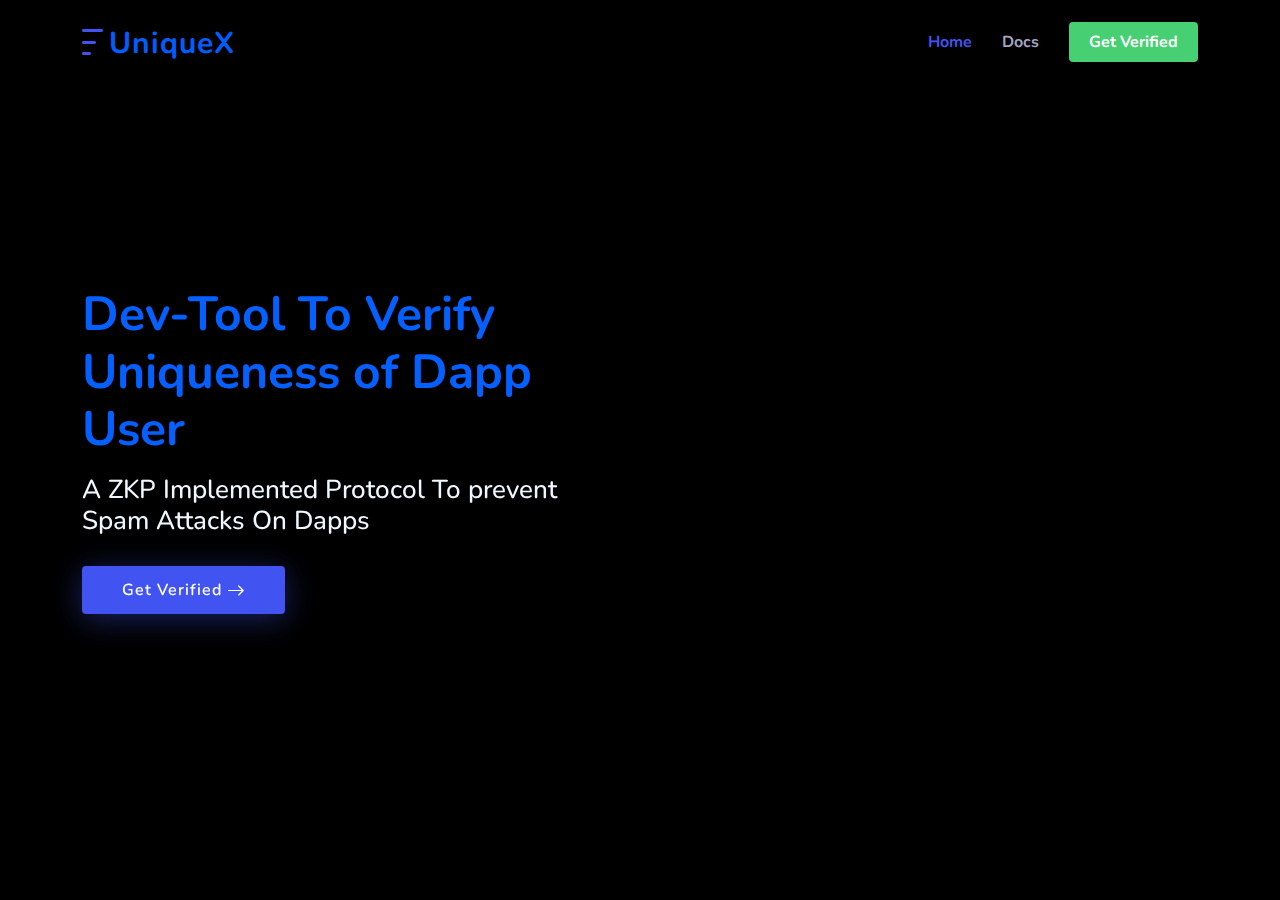
<file: index.html>
<!DOCTYPE html>
<html lang="en">

<head>
  <meta charset="utf-8">
  <meta content="width=device-width, initial-scale=1.0" name="viewport">

  <title>UniqueX</title>
  <meta content="" name="description">

  <meta content="" name="keywords">
  <!-- Google Fonts -->
  <link
    href="https://fonts.googleapis.com/css?family=Open+Sans:300,300i,400,400i,600,600i,700,700i|Nunito:300,300i,400,400i,600,600i,700,700i|Poppins:300,300i,400,400i,500,500i,600,600i,700,700i"
    rel="stylesheet">

  <!-- Vendor CSS Files -->
  <link href="assets/vendor/aos/aos.css" rel="stylesheet">
  <link href="assets/vendor/bootstrap/css/bootstrap.min.css" rel="stylesheet">
  <link href="assets/vendor/bootstrap-icons/bootstrap-icons.css" rel="stylesheet">
  <link href="assets/vendor/glightbox/css/glightbox.min.css" rel="stylesheet">
  <link href="assets/vendor/remixicon/remixicon.css" rel="stylesheet">
  <link href="assets/vendor/swiper/swiper-bundle.min.css" rel="stylesheet">

  <!-- Template Main CSS File -->
  <link href="assets/css/style.css" rel="stylesheet">
</head>


  <!-- ======= Header ======= -->
  <header id="header" class="header fixed-top">
    <div class="container-fluid container-xl d-flex align-items-center justify-content-between">

      <a href="index.html" class="logo d-flex align-items-center">
        <img src="assets/img/logo.png" alt="">
        <span>UniqueX</span>
      </a>

      <nav id="navbar" class="navbar">
          <ul>
            <li><a class="nav-link scrollto active" href="index.html">Home</a></li>
            <li><a class="nav-link scrollto" style="color: rgb(165, 165, 194);" href="docs.html">Docs</a></li>
            <li><a class="getstarted scrollto" href="verification.html">Get Verified</a></li>
        </ul>
        <i class="bi bi-list mobile-nav-toggle"></i>
      </nav><!-- .navbar -->

    </div>
  </header><!-- End Header -->

  <!-- ======= Hero Section ======= -->
  <section id="hero" class="hero d-flex align-items-center">

    <div class="container">
      <div class="row">
        <div class="col-lg-6 d-flex flex-column justify-content-center">
          <h1 data-aos="fade-up">Dev-Tool To Verify Uniqueness of Dapp User</h1>
          <h2 data-aos="fade-up" data-aos-delay="400" style="color: aliceblue;">A ZKP Implemented Protocol To prevent Spam Attacks On Dapps
          </h2>
          <div data-aos="fade-up" data-aos-delay="600">
            <div class="text-center text-lg-start">
              <a href="verification.html"
                class="btn-get-started scrollto d-inline-flex align-items-center justify-content-center align-self-center">
                <span>Get Verified</span>
                <i class="bi bi-arrow-right"></i>
              </a>
            </div>
          </div>
        </div>
      </div>
    </div>

  </section>

  <!-- Vendor JS Files -->
  <script src="assets/vendor/purecounter/purecounter_vanilla.js"></script>
  <script src="assets/vendor/aos/aos.js"></script>
  <script src="assets/vendor/bootstrap/js/bootstrap.bundle.min.js"></script>
  <script src="assets/vendor/glightbox/js/glightbox.min.js"></script>
  <script src="assets/vendor/isotope-layout/isotope.pkgd.min.js"></script>
  <script src="assets/vendor/swiper/swiper-bundle.min.js"></script>
  <script src="assets/vendor/php-email-form/validate.js"></script>

  <!-- Template Main JS File -->
  <script src="assets/js/main.js"></script>

</body>

</html>
</file>
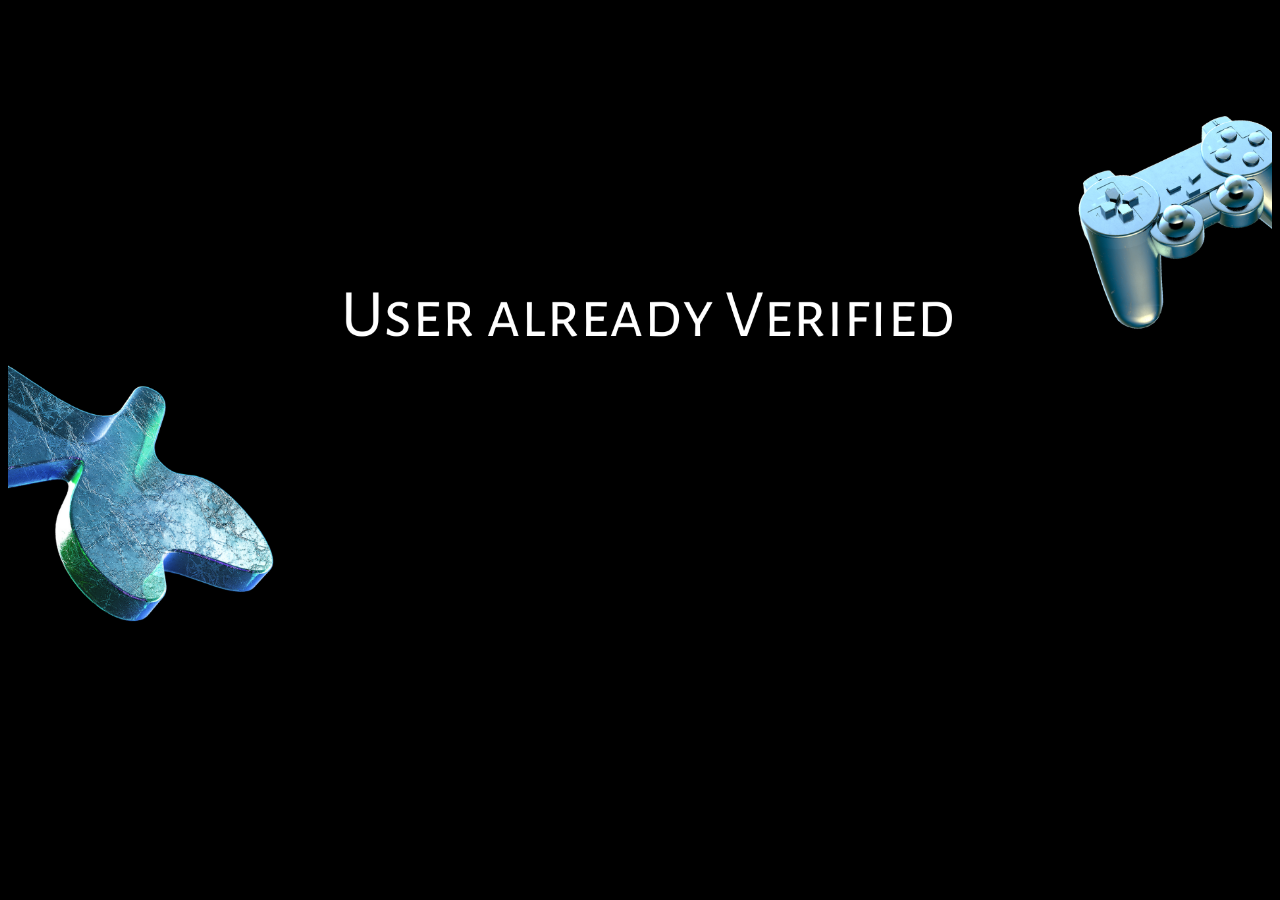
<file: exists.html>
<!DOCTYPE html>
<html lang="en">
<head>
    <meta charset="UTF-8">
    <meta http-equiv="X-UA-Compatible" content="IE=edge">
    <meta name="viewport" content="width=device-width, initial-scale=1.0">
    <title>Already Exists</title>
</head>
<body style="background: black;">
    <img src="Yo_1.png" style="max-width:100% ;">
</body>
</html>
</file>
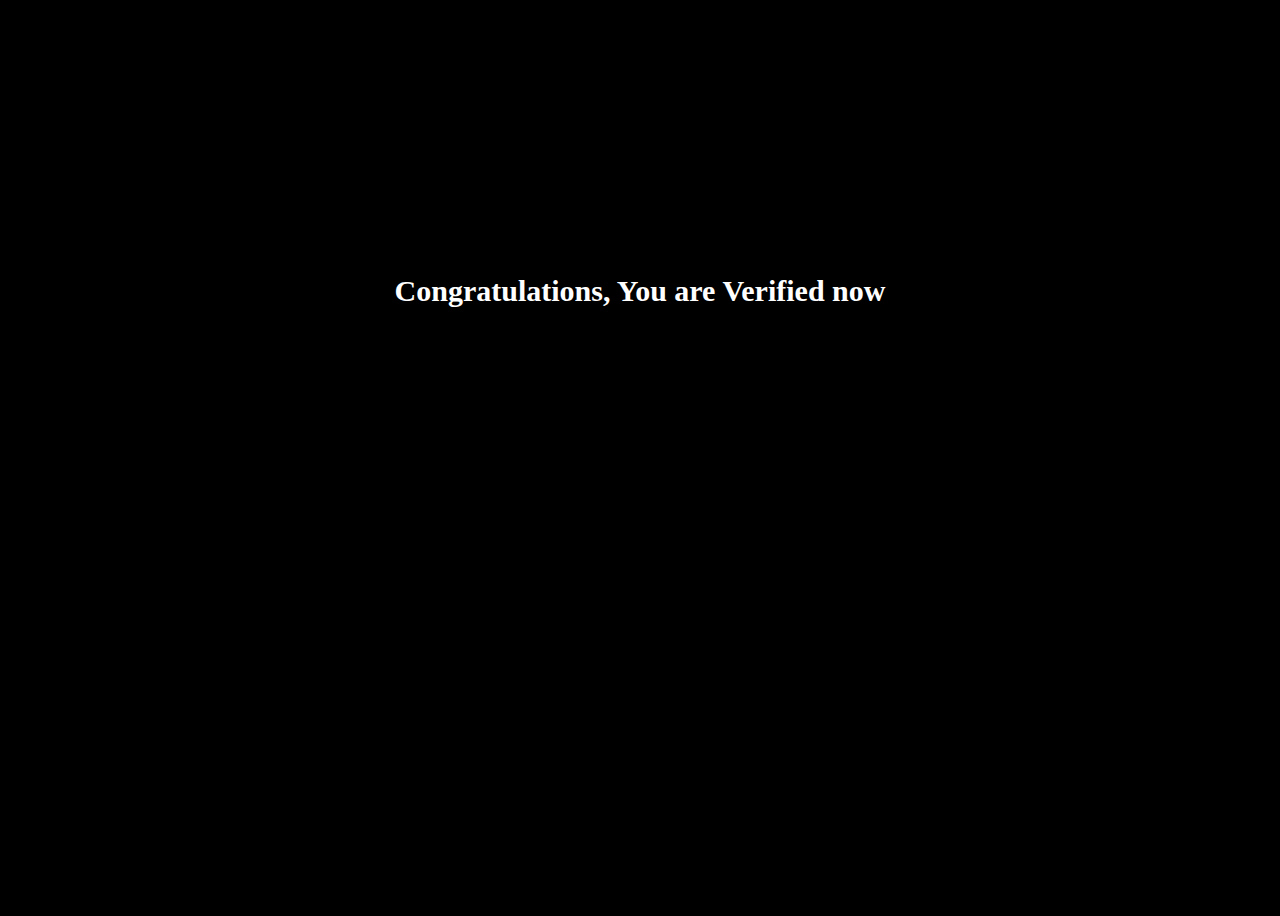
<file: verified.html>
<!DOCTYPE html>
<html>
  <head>
    <title>Verified</title>
    <style>
         body {
        background-color: black;
        display: flex;
        justify-content: center;
        align-items: center;
        height: 100vh;
      }

      .circle {
        width: 200px;
        height: 200px;
        background-image: url("https://gateway.lighthouse.storage/ipfs/QmahwnRBsBShQhQFa8bgJ8hhL6PFRzAtnGVhLc9tQ1KMGb");
        background-size: cover;
        background-position: center;
        border-radius: 50%;
        display: flex;
        justify-content: center;
        align-items: flex-end;
        margin-bottom: 20px;
      }

      .verified {
        color: white;
        font-size: 30px;
        font-weight: bold;
        margin-bottom: 240px;
        white-space: nowrap;
      }
    </style>
  </head>

  <body>
    <div class="circle">
      <div class="verified">Congratulations, You are Verified now</div>
    </div>
  </body>
</html>
</file>
<file: assets/css/style.css>
/**
* Template Name: FlexStart - v1.12.0
* Template URL: https://bootstrapmade.com/flexstart-bootstrap-startup-template/
* Author: BootstrapMade.com
* License: https://bootstrapmade.com/license/
*/

/*--------------------------------------------------------------
# General
--------------------------------------------------------------*/
:root {
  scroll-behavior: smooth;
}

body {
  font-family: "Open Sans", sans-serif;
  color: #141111;
}

a {
  color: #47CF73;
  text-decoration: none;
}

a:hover {
  color: #717ff5;
  text-decoration: none;
}

h1,
h2,
h3,
h4,
h5,
h6 {
  font-family: "Nunito", sans-serif;
}

/*--------------------------------------------------------------
# Sections
--------------------------------------------------------------*/
section {
  padding: 60px 0;
  overflow: hidden;
}

.section-header {
  text-align: center;
  padding-bottom: 40px;
}

.section-header h2 {
  font-size: 13px;
  letter-spacing: 1px;
  font-weight: 700;
  margin: 0;
  color: #4154f1;
  text-transform: uppercase;
}

.section-header p {
  margin: 10px 0 0 0;
  padding: 0;
  font-size: 38px;
  line-height: 42px;
  font-weight: 700;
  color: #012970;
}

@media (max-width: 768px) {
  .section-header p {
    font-size: 28px;
    line-height: 32px;
  }
}

/*--------------------------------------------------------------
# Breadcrumbs
--------------------------------------------------------------*/
.breadcrumbs {
  padding: 15px 0;
  background: #012970;
  min-height: 40px;
  margin-top: 82px;
  color: #fff;
}

@media (max-width: 992px) {
  .breadcrumbs {
    margin-top: 57px;
  }
}

.breadcrumbs h2 {
  font-size: 28px;
  font-weight: 500;
}

.breadcrumbs ol {
  display: flex;
  flex-wrap: wrap;
  list-style: none;
  padding: 0 0 10px 0;
  margin: 0;
  font-size: 14px;
}

.breadcrumbs ol a {
  color: #fff;
  transition: 0.3s;
}

.breadcrumbs ol a:hover {
  text-decoration: underline;
}

.breadcrumbs ol li+li {
  padding-left: 10px;
}

.breadcrumbs ol li+li::before {
  display: inline-block;
  padding-right: 10px;
  color: #8894f6;
  content: "/";
}

/*--------------------------------------------------------------
# Back to top button
--------------------------------------------------------------*/
.back-to-top {
  position: fixed;
  visibility: hidden;
  opacity: 0;
  right: 15px;
  bottom: 15px;
  z-index: 99999;
  background: #4154f1;
  width: 40px;
  height: 40px;
  border-radius: 4px;
  transition: all 0.4s;
}

.back-to-top i {
  font-size: 24px;
  color: #fff;
  line-height: 0;
}

.back-to-top:hover {
  background: #6776f4;
  color: #be4f4f;
}

.back-to-top.active {
  visibility: visible;
  opacity: 1;
}

/*--------------------------------------------------------------
# Disable aos animation delay on mobile devices
--------------------------------------------------------------*/
@media screen and (max-width: 768px) {
  [data-aos-delay] {
    transition-delay: 0 !important;
  }
}

/*--------------------------------------------------------------
# Header
--------------------------------------------------------------*/
.header {
  background: #000000;
  transition: all 0.5s;
  z-index: 997;
  padding: 20px 0;
}

.header.header-scrolled {
  background: #000000;
  padding: 15px 0;
  box-shadow: 0px 2px 20px rgba(1, 41, 112, 0.1);
}

.header .logo {
  line-height: 0;
}

.header .logo img {
  max-height: 40px;
  margin-right: 6px;
}

.header .logo span {
  font-size: 30px;
  font-weight: 700;
  letter-spacing: 1px;
  color: #005eff;
  font-family: "Nunito", sans-serif;
  margin-top: 3px;
}

/*--------------------------------------------------------------
# Navigation Menu
--------------------------------------------------------------*/
/**
* Desktop Navigation 
*/
.navbar {
  padding: 0;
}

.navbar ul {
  margin: 0;
  padding: 0;
  display: flex;
  list-style: none;
  align-items: center;
}

.navbar li {
  position: relative;
}

.navbar a,
.navbar a:focus {
  display: flex;
  align-items: center;
  justify-content: space-between;
  padding: 10px 0 10px 30px;
  font-family: "Nunito", sans-serif;
  font-size: 16px;
  font-weight: 700;
  color: #013289;
  white-space: nowrap;
  transition: 0.3s;
}

.navbar a i,
.navbar a:focus i {
  font-size: 12px;
  line-height: 0;
  margin-left: 5px;
}

.navbar a:hover,
.navbar .active,
.navbar .active:focus,
.navbar li:hover>a {
  color: #4154f1;
}

.navbar .getstarted,
.navbar .getstarted:focus {
  background: #47CF73;
  padding: 8px 20px;
  margin-left: 30px;
  border-radius: 4px;
  color: #fff;
}

.navbar .getstarted:hover,
.navbar .getstarted:focus:hover {
  color: #fff;
  background: #5969f3;
}

.navbar .dropdown ul {
  display: block;
  position: absolute;
  left: 14px;
  top: calc(100% + 30px);
  margin: 0;
  padding: 10px 0;
  z-index: 99;
  opacity: 0;
  visibility: hidden;
  background: #010000;
  box-shadow: 0px 0px 30px rgba(127, 137, 161, 0.25);
  transition: 0.3s;
  border-radius: 4px;
}

.navbar .dropdown ul li {
  min-width: 200px;
}

.navbar .dropdown ul a {
  padding: 10px 20px;
  font-size: 15px;
  text-transform: none;
  font-weight: 600;
}

.navbar .dropdown ul a i {
  font-size: 12px;
}

.navbar .dropdown ul a:hover,
.navbar .dropdown ul .active:hover,
.navbar .dropdown ul li:hover>a {
  color: #4154f1;
}

.navbar .dropdown:hover>ul {
  opacity: 1;
  top: 100%;
  visibility: visible;
}

.navbar .dropdown .dropdown ul {
  top: 0;
  left: calc(100% - 30px);
  visibility: hidden;
}

.navbar .dropdown .dropdown:hover>ul {
  opacity: 1;
  top: 0;
  left: 100%;
  visibility: visible;
}

@media (max-width: 1366px) {
  .navbar .dropdown .dropdown ul {
    left: -90%;
  }

  .navbar .dropdown .dropdown:hover>ul {
    left: -100%;
  }
}

/**
* Mobile Navigation 
*/
.mobile-nav-toggle {
  color: #012970;
  font-size: 28px;
  cursor: pointer;
  display: none;
  line-height: 0;
  transition: 0.5s;
}

.mobile-nav-toggle.bi-x {
  color: #fff;
}

@media (max-width: 991px) {
  .mobile-nav-toggle {
    display: block;
  }

  .navbar ul {
    display: none;
  }
}

.navbar-mobile {
  position: fixed;
  overflow: hidden;
  top: 0;
  right: 0;
  left: 0;
  bottom: 0;
  background: rgba(1, 22, 61, 0.9);
  transition: 0.3s;
}

.navbar-mobile .mobile-nav-toggle {
  position: absolute;
  top: 15px;
  right: 15px;
}

.navbar-mobile ul {
  display: block;
  position: absolute;
  top: 55px;
  right: 15px;
  bottom: 15px;
  left: 15px;
  padding: 10px 0;
  border-radius: 10px;
  background-color: #fff;
  overflow-y: auto;
  transition: 0.3s;
}

.navbar-mobile a,
.navbar-mobile a:focus {
  padding: 10px 20px;
  font-size: 15px;
  color: #012970;
}

.navbar-mobile a:hover,
.navbar-mobile .active,
.navbar-mobile li:hover>a {
  color: #4154f1;
}

.navbar-mobile .getstarted,
.navbar-mobile .getstarted:focus {
  margin: 15px;
}

.navbar-mobile .dropdown ul {
  position: static;
  display: none;
  margin: 10px 20px;
  padding: 10px 0;
  z-index: 99;
  opacity: 1;
  visibility: visible;
  background: #fff;
  box-shadow: 0px 0px 30px rgba(127, 137, 161, 0.25);
}

.navbar-mobile .dropdown ul li {
  min-width: 200px;
}

.navbar-mobile .dropdown ul a {
  padding: 10px 20px;
}

.navbar-mobile .dropdown ul a i {
  font-size: 12px;
}

.navbar-mobile .dropdown ul a:hover,
.navbar-mobile .dropdown ul .active:hover,
.navbar-mobile .dropdown ul li:hover>a {
  color: #4154f1;
}

.navbar-mobile .dropdown>.dropdown-active {
  display: block;
}

/*--------------------------------------------------------------
# Hero Section
--------------------------------------------------------------*/
.hero {
  width: 100%;
  height: 100vh;
  background: black;
  background-size: cover;
}

.hero h1 {
  margin: 0;
  font-size: 48px;
  font-weight: 700;
  color: #0460ff;
}

.hero h2 {
  color: #444444;
  margin: 15px 0 0 0;
  font-size: 26px;
}

.hero .btn-get-started {
  margin-top: 30px;
  line-height: 0;
  padding: 15px 40px;
  border-radius: 4px;
  transition: 0.5s;
  color: #fff;
  background: #4154f1;
  box-shadow: 0px 5px 30px rgba(65, 84, 241, 0.4);
}

.hero .btn-get-started span {
  font-family: "Nunito", sans-serif;
  font-weight: 600;
  font-size: 16px;
  letter-spacing: 1px;
}

.hero .btn-get-started i {
  margin-left: 5px;
  font-size: 18px;
  transition: 0.3s;
}

.hero .btn-get-started:hover i {
  transform: translateX(5px);
}

.hero .hero-img {
  text-align: right;
}

@media (min-width: 1024px) {
  .hero {
    background-attachment: fixed;
  }
}

@media (max-width: 991px) {
  .hero {
    height: auto;
    padding: 120px 0 60px 0;
  }

  .hero .hero-img {
    text-align: center;
    margin-top: 80px;
  }

  .hero .hero-img img {
    width: 80%;
  }
}

@media (max-width: 768px) {
  .hero {
    text-align: center;
  }

  .hero h1 {
    font-size: 32px;
  }

  .hero h2 {
    font-size: 24px;
  }

  .hero .hero-img img {
    width: 100%;
  }
}

/*--------------------------------------------------------------
# Index Page
--------------------------------------------------------------*/
/*--------------------------------------------------------------
# About
--------------------------------------------------------------*/
.about .content {
  background-color: #f6f9ff;
  padding: 40px;
}

.about h3 {
  font-size: 14px;
  font-weight: 700;
  color: #4154f1;
  text-transform: uppercase;
}

.about h2 {
  font-size: 24px;
  font-weight: 700;
  color: #012970;
}

.about p {
  margin: 15px 0 30px 0;
  line-height: 24px;
}

.about .btn-read-more {
  line-height: 0;
  padding: 15px 40px;
  border-radius: 4px;
  transition: 0.5s;
  color: #fff;
  background: #4154f1;
  box-shadow: 0px 5px 25px rgba(65, 84, 241, 0.3);
}

.about .btn-read-more span {
  font-family: "Nunito", sans-serif;
  font-weight: 600;
  font-size: 16px;
  letter-spacing: 1px;
}

.about .btn-read-more i {
  margin-left: 5px;
  font-size: 18px;
  transition: 0.3s;
}

.about .btn-read-more:hover i {
  transform: translateX(5px);
}

/*--------------------------------------------------------------
# Values
--------------------------------------------------------------*/
.values .box {
  padding: 30px;
  background: #000000;
  box-shadow: 0px 0 5px rgba(1, 41, 112, 0.08);
  text-align: center;
  transition: 0.3s;
  height: 100%;
}

.values .box img {
  padding: 30px 50px;
  transition: 0.5s;
  transform: scale(1.1);
}

.values .box h3 {
  font-size: 15px;
  color: #ffffff00;
  font-weight: 700;
  margin-bottom: 18px;
}

.values .box:hover {
  box-shadow: 0px 0 30px rgba(1, 41, 112, 0.08);
}

.values .box:hover img {
  transform: scale(1);
}

/*--------------------------------------------------------------
# Counts
--------------------------------------------------------------*/
.counts {
  padding: 70px 0 60px;
}

.counts .count-box {
  display: flex;
  align-items: center;
  padding: 30px;
  width: 100%;
  background: #fff;
  box-shadow: 0px 0 30px rgba(1, 41, 112, 0.08);
}

.counts .count-box i {
  font-size: 42px;
  line-height: 0;
  margin-right: 20px;
  color: #4154f1;
}

.counts .count-box span {
  font-size: 36px;
  display: block;
  font-weight: 600;
  color: #0b198f;
}

.counts .count-box p {
  padding: 0;
  margin: 0;
  font-family: "Nunito", sans-serif;
  font-size: 14px;
}

/*--------------------------------------------------------------
# Features
--------------------------------------------------------------*/
.features .feature-box {
  padding: 24px 20px;
  box-shadow: 0px 0 30px rgba(1, 41, 112, 0.08);
  transition: 0.3s;
  height: 100%;
}

.features .feature-box h3 {
  font-size: 18px;
  color: #012970;
  font-weight: 700;
  margin: 0;
}

.features .feature-box i {
  line-height: 0;
  background: #ecf3ff;
  padding: 4px;
  margin-right: 10px;
  font-size: 24px;
  border-radius: 3px;
  transition: 0.3s;
}

.features .feature-box:hover i {
  background: #4154f1;
  color: #fff;
}

.features .feture-tabs {
  margin-top: 120px;
}

.features .feture-tabs h3 {
  color: #012970;
  font-weight: 700;
  font-size: 32px;
  margin-bottom: 10px;
}

@media (max-width: 768px) {
  .features .feture-tabs h3 {
    font-size: 28px;
  }
}

.features .feture-tabs .nav-pills {
  border-bottom: 1px solid #eee;
}

.features .feture-tabs .nav-link {
  background: none;
  text-transform: uppercase;
  font-size: 15px;
  font-weight: 600;
  color: #012970;
  padding: 12px 0;
  margin-right: 25px;
  margin-bottom: -2px;
  border-radius: 0;
}

.features .feture-tabs .nav-link.active {
  color: #4154f1;
  border-bottom: 3px solid #4154f1;
}

.features .feture-tabs .tab-content h4 {
  font-size: 18px;
  margin: 0;
  font-weight: 700;
  color: #012970;
}

.features .feture-tabs .tab-content i {
  font-size: 24px;
  line-height: 0;
  margin-right: 8px;
  color: #4154f1;
}

.features .feature-icons {
  margin-top: 120px;
}

.features .feature-icons h3 {
  color: #012970;
  font-weight: 700;
  font-size: 32px;
  margin-bottom: 20px;
  text-align: center;
}

@media (max-width: 768px) {
  .features .feature-icons h3 {
    font-size: 28px;
  }
}

.features .feature-icons .content .icon-box {
  display: flex;
}

.features .feature-icons .content .icon-box h4 {
  font-size: 20px;
  font-weight: 700;
  margin: 0 0 10px 0;
  color: #012970;
}

.features .feature-icons .content .icon-box i {
  font-size: 44px;
  line-height: 44px;
  color: #0245bc;
  margin-right: 15px;
}

.features .feature-icons .content .icon-box p {
  font-size: 15px;
  color: #848484;
}

/*--------------------------------------------------------------
# Services
--------------------------------------------------------------*/
.services .service-box {
  box-shadow: 0px 0 30px rgba(1, 41, 112, 0.08);
  height: 100%;
  padding: 60px 30px;
  text-align: center;
  transition: 0.3s;
  border-radius: 5px;
}

.services .service-box .icon {
  font-size: 36px;
  padding: 40px 20px;
  border-radius: 4px;
  position: relative;
  margin-bottom: 25px;
  display: inline-block;
  line-height: 0;
  transition: 0.3s;
}

.services .service-box h3 {
  color: #444444;
  font-weight: 700;
}

.services .service-box .read-more {
  display: inline-flex;
  align-items: center;
  justify-content: center;
  font-weight: 600;
  font-size: 16px;
  padding: 8px 20px;
}

.services .service-box .read-more i {
  line-height: 0;
  margin-left: 5px;
  font-size: 18px;
}

.services .service-box.blue {
  border-bottom: 3px solid #2db6fa;
}

.services .service-box.blue .icon {
  color: #2db6fa;
  background: #dbf3fe;
}

.services .service-box.blue .read-more {
  color: #2db6fa;
}

.services .service-box.blue:hover {
  background: #2db6fa;
}

.services .service-box.orange {
  border-bottom: 3px solid #f68c09;
}

.services .service-box.orange .icon {
  color: #f68c09;
  background: #fde3c4;
}

.services .service-box.orange .read-more {
  color: #f68c09;
}

.services .service-box.orange:hover {
  background: #f68c09;
}

.services .service-box.green {
  border-bottom: 3px solid #08da4e;
}

.services .service-box.green .icon {
  color: #08da4e;
  background: #cffddf;
}

.services .service-box.green .read-more {
  color: #08da4e;
}

.services .service-box.green:hover {
  background: #08da4e;
}

.services .service-box.red {
  border-bottom: 3px solid #e9222c;
}

.services .service-box.red .icon {
  color: #e9222c;
  background: #fef7f8;
}

.services .service-box.red .read-more {
  color: #e9222c;
}

.services .service-box.red:hover {
  background: #e9222c;
}

.services .service-box.purple {
  border-bottom: 3px solid #b50edf;
}

.services .service-box.purple .icon {
  color: #b50edf;
  background: #f8e4fd;
}

.services .service-box.purple .read-more {
  color: #b50edf;
}

.services .service-box.purple:hover {
  background: #b50edf;
}

.services .service-box.pink {
  border-bottom: 3px solid #f51f9c;
}

.services .service-box.pink .icon {
  color: #f51f9c;
  background: #feecf7;
}

.services .service-box.pink .read-more {
  color: #f51f9c;
}

.services .service-box.pink:hover {
  background: #f51f9c;
}

.services .service-box:hover h3,
.services .service-box:hover p,
.services .service-box:hover .read-more {
  color: #fff;
}

.services .service-box:hover .icon {
  background: #fff;
}

/*--------------------------------------------------------------
# Pricing
--------------------------------------------------------------*/
.pricing .box {
  padding: 40px 20px;
  background: #fff;
  text-align: center;
  box-shadow: 0px 0 30px rgba(1, 41, 112, 0.08);
  border-radius: 4px;
  position: relative;
  overflow: hidden;
  transition: 0.3s;
}

.pricing .box:hover {
  transform: scale(1.1);
  box-shadow: 0px 0 30px rgba(1, 41, 112, 0.1);
}

.pricing h3 {
  font-weight: 700;
  font-size: 18px;
  margin-bottom: 15px;
}

.pricing .price {
  font-size: 36px;
  color: #444444;
  font-weight: 600;
  font-family: "Poppins", sans-serif;
}

.pricing .price sup {
  font-size: 20px;
  top: -15px;
  left: -3px;
}

.pricing .price span {
  color: #bababa;
  font-size: 16px;
  font-weight: 300;
}

.pricing img {
  padding: 30px 40px;
}

.pricing ul {
  padding: 0;
  list-style: none;
  color: #444444;
  text-align: center;
  line-height: 26px;
  font-size: 16px;
  margin-bottom: 25px;
}

.pricing ul li {
  padding-bottom: 10px;
}

.pricing ul .na {
  color: #ccc;
  text-decoration: line-through;
}

.pricing .btn-buy {
  display: inline-block;
  padding: 8px 40px 10px 40px;
  border-radius: 50px;
  color: #4154f1;
  transition: none;
  font-size: 16px;
  font-weight: 400;
  font-family: "Nunito", sans-serif;
  font-weight: 600;
  transition: 0.3s;
  border: 1px solid #4154f1;
}

.pricing .btn-buy:hover {
  background: #4154f1;
  color: #fff;
}

.pricing .featured {
  width: 200px;
  position: absolute;
  top: 18px;
  right: -68px;
  transform: rotate(45deg);
  z-index: 1;
  font-size: 14px;
  padding: 1px 0 3px 0;
  background: #4154f1;
  color: #fff;
}

/*--------------------------------------------------------------
# F.A.Q
--------------------------------------------------------------*/
.faq .accordion-collapse {
  border: 0;
}

.faq .accordion-button {
  padding: 15px 15px 20px 0;
  font-weight: 600;
  border: 0;
  font-size: 18px;
  color: #444444;
  text-align: left;
}

.faq .accordion-button:focus {
  box-shadow: none;
}

.faq .accordion-button:not(.collapsed) {
  background: none;
  color: #4154f1;
  border-bottom: 0;
}

.faq .accordion-body {
  padding: 0 0 25px 0;
  border: 0;
}

/*--------------------------------------------------------------
# Portfolio
--------------------------------------------------------------*/
.portfolio #portfolio-flters {
  padding: 0;
  margin: 0 auto 25px auto;
  list-style: none;
  text-align: center;
  background: white;
  border-radius: 50px;
  padding: 2px 15px;
}

.portfolio #portfolio-flters li {
  cursor: pointer;
  display: inline-block;
  padding: 8px 20px 10px 20px;
  font-size: 15px;
  font-weight: 600;
  line-height: 1;
  color: #444444;
  margin: 0 4px 8px 4px;
  transition: 0.3s;
  border-radius: 50px;
  border: 1px solid #fff;
}

.portfolio #portfolio-flters li:hover,
.portfolio #portfolio-flters li.filter-active {
  color: #4154f1;
  border-color: #4154f1;
}

.portfolio #portfolio-flters li:last-child {
  margin-right: 0;
}

.portfolio .portfolio-wrap {
  transition: 0.3s;
  position: relative;
  overflow: hidden;
  z-index: 1;
  background: rgba(255, 255, 255, 0.75);
}

.portfolio .portfolio-wrap::before {
  content: "";
  background: rgba(255, 255, 255, 0.75);
  position: absolute;
  left: 30px;
  right: 30px;
  top: 30px;
  bottom: 30px;
  transition: all ease-in-out 0.3s;
  z-index: 2;
  opacity: 0;
}

.portfolio .portfolio-wrap img {
  transition: 1s;
}

.portfolio .portfolio-wrap .portfolio-info {
  opacity: 0;
  position: absolute;
  top: 0;
  left: 0;
  right: 0;
  bottom: 0;
  text-align: center;
  z-index: 3;
  transition: all ease-in-out 0.3s;
  display: flex;
  flex-direction: column;
  justify-content: center;
  align-items: center;
}

.portfolio .portfolio-wrap .portfolio-info::before {
  display: block;
  content: "";
  width: 48px;
  height: 48px;
  position: absolute;
  top: 35px;
  left: 35px;
  border-top: 3px solid rgba(1, 41, 112, 0.2);
  border-left: 3px solid rgba(1, 41, 112, 0.2);
  transition: all 0.5s ease 0s;
  z-index: 9994;
}

.portfolio .portfolio-wrap .portfolio-info::after {
  display: block;
  content: "";
  width: 48px;
  height: 48px;
  position: absolute;
  bottom: 35px;
  right: 35px;
  border-bottom: 3px solid rgba(1, 41, 112, 0.2);
  border-right: 3px solid rgba(1, 41, 112, 0.2);
  transition: all 0.5s ease 0s;
  z-index: 9994;
}

.portfolio .portfolio-wrap .portfolio-info h4 {
  font-size: 20px;
  color: #012970;
  font-weight: 700;
}

.portfolio .portfolio-wrap .portfolio-info p {
  color: #012970;
  font-weight: 600;
  font-size: 14px;
  text-transform: uppercase;
  padding: 0;
  margin: 0;
}

.portfolio .portfolio-wrap .portfolio-links {
  text-align: center;
  z-index: 4;
}

.portfolio .portfolio-wrap .portfolio-links a {
  color: #fff;
  background: #4154f1;
  margin: 10px 2px;
  width: 36px;
  height: 36px;
  display: inline-flex;
  align-items: center;
  justify-content: center;
  border-radius: 50%;
  transition: 0.3s;
}

.portfolio .portfolio-wrap .portfolio-links a i {
  font-size: 24px;
  line-height: 0;
}

.portfolio .portfolio-wrap .portfolio-links a:hover {
  background: #5969f3;
}

.portfolio .portfolio-wrap:hover img {
  transform: scale(1.1);
}

.portfolio .portfolio-wrap:hover::before {
  top: 0;
  left: 0;
  right: 0;
  bottom: 0;
  opacity: 1;
}

.portfolio .portfolio-wrap:hover .portfolio-info {
  opacity: 1;
}

.portfolio .portfolio-wrap:hover .portfolio-info::before {
  top: 15px;
  left: 15px;
}

.portfolio .portfolio-wrap:hover .portfolio-info::after {
  bottom: 15px;
  right: 15px;
}

/*--------------------------------------------------------------
# Portfolio Details
--------------------------------------------------------------*/
.portfolio-details {
  padding-top: 40px;
}

.portfolio-details .portfolio-details-slider img {
  width: 100%;
}

.portfolio-details .portfolio-details-slider .swiper-pagination {
  margin-top: 20px;
  position: relative;
}

.portfolio-details .portfolio-details-slider .swiper-pagination .swiper-pagination-bullet {
  width: 12px;
  height: 12px;
  background-color: #fff;
  opacity: 1;
  border: 1px solid #4154f1;
}

.portfolio-details .portfolio-details-slider .swiper-pagination .swiper-pagination-bullet-active {
  background-color: #4154f1;
}

.portfolio-details .portfolio-info {
  padding: 30px;
  box-shadow: 0px 0 30px rgba(1, 41, 112, 0.08);
}

.portfolio-details .portfolio-info h3 {
  font-size: 22px;
  font-weight: 700;
  margin-bottom: 20px;
  padding-bottom: 20px;
  border-bottom: 1px solid #eee;
}

.portfolio-details .portfolio-info ul {
  list-style: none;
  padding: 0;
  font-size: 15px;
}

.portfolio-details .portfolio-info ul li+li {
  margin-top: 10px;
}

.portfolio-details .portfolio-description {
  padding-top: 30px;
}

.portfolio-details .portfolio-description h2 {
  font-size: 26px;
  font-weight: 700;
  margin-bottom: 20px;
}

.portfolio-details .portfolio-description p {
  padding: 0;
}

/*--------------------------------------------------------------
# Testimonials
--------------------------------------------------------------*/
.testimonials .testimonial-item {
  box-sizing: content-box;
  padding: 30px;
  margin: 40px 30px;
  box-shadow: 0px 0 20px rgba(1, 41, 112, 0.1);
  background: #fff;
  min-height: 320px;
  display: flex;
  flex-direction: column;
  text-align: center;
  transition: 0.3s;
}

.testimonials .testimonial-item .stars {
  margin-bottom: 15px;
}

.testimonials .testimonial-item .stars i {
  color: #ffc107;
  margin: 0 1px;
}

.testimonials .testimonial-item .testimonial-img {
  width: 90px;
  border-radius: 50%;
  border: 4px solid #fff;
  margin: 0 auto;
}

.testimonials .testimonial-item h3 {
  font-size: 18px;
  font-weight: bold;
  margin: 10px 0 5px 0;
  color: #111;
}

.testimonials .testimonial-item h4 {
  font-size: 14px;
  color: #999;
  margin: 0;
}

.testimonials .testimonial-item p {
  font-style: italic;
  margin: 0 auto 15px auto;
}

.testimonials .swiper-pagination {
  margin-top: 20px;
  position: relative;
}

.testimonials .swiper-pagination .swiper-pagination-bullet {
  width: 12px;
  height: 12px;
  background-color: #fff;
  opacity: 1;
  border: 1px solid #4154f1;
}

.testimonials .swiper-pagination .swiper-pagination-bullet-active {
  background-color: #4154f1;
}

.testimonials .swiper-slide {
  opacity: 0.3;
}

@media (max-width: 1199px) {
  .testimonials .swiper-slide-active {
    opacity: 1;
  }

  .testimonials .swiper-pagination {
    margin-top: 0;
  }
}

@media (min-width: 1200px) {
  .testimonials .swiper-slide-next {
    opacity: 1;
    transform: scale(1.12);
  }
}

/*--------------------------------------------------------------
# Team
--------------------------------------------------------------*/
.team {
  background: #fff;
  padding: 60px 0;
}

.team .member {
  overflow: hidden;
  text-align: center;
  border-radius: 5px;
  background: #fff;
  box-shadow: 0px 0 30px rgba(1, 41, 112, 0.08);
  transition: 0.3s;
}

.team .member .member-img {
  position: relative;
  overflow: hidden;
}

.team .member .member-img:after {
  position: absolute;
  content: "";
  left: 0;
  bottom: 0;
  height: 100%;
  width: 100%;
  background: url(../img/team-shape.svg) no-repeat center bottom;
  background-size: contain;
  z-index: 1;
}

.team .member .social {
  position: absolute;
  right: -100%;
  top: 30px;
  opacity: 0;
  border-radius: 4px;
  transition: 0.5s;
  background: rgba(255, 255, 255, 0.3);
  z-index: 2;
}

.team .member .social a {
  transition: color 0.3s;
  color: rgba(1, 41, 112, 0.5);
  margin: 15px 12px;
  display: block;
  line-height: 0;
  text-align: center;
}

.team .member .social a:hover {
  color: rgba(1, 41, 112, 0.8);
}

.team .member .social i {
  font-size: 18px;
}

.team .member .member-info {
  padding: 10px 15px 20px 15px;
}

.team .member .member-info h4 {
  font-weight: 700;
  margin-bottom: 5px;
  font-size: 20px;
  color: #012970;
}

.team .member .member-info span {
  display: block;
  font-size: 14px;
  font-weight: 400;
  color: #aaaaaa;
}

.team .member .member-info p {
  font-style: italic;
  font-size: 14px;
  padding-top: 15px;
  line-height: 26px;
  color: #5e5e5e;
}

.team .member:hover {
  transform: scale(1.08);
  box-shadow: 0px 0 30px rgba(1, 41, 112, 0.1);
}

.team .member:hover .social {
  right: 8px;
  opacity: 1;
}

/*--------------------------------------------------------------
# Clients
--------------------------------------------------------------*/
.clients .clients-slider .swiper-slide img {
  opacity: 0.5;
  transition: 0.3s;
}

.clients .clients-slider .swiper-slide img:hover {
  opacity: 1;
}

.clients .clients-slider .swiper-pagination {
  margin-top: 20px;
  position: relative;
}

.clients .clients-slider .swiper-pagination .swiper-pagination-bullet {
  width: 12px;
  height: 12px;
  background-color: #fff;
  opacity: 1;
  border: 1px solid #4154f1;
}

.clients .clients-slider .swiper-pagination .swiper-pagination-bullet-active {
  background-color: #4154f1;
}

/*--------------------------------------------------------------
# Recent Blog Posts
--------------------------------------------------------------*/
.recent-blog-posts .post-box {
  box-shadow: 0px 0 30px rgba(1, 41, 112, 0.08);
  transition: 0.3s;
  height: 100%;
  overflow: hidden;
  padding: 30px;
  border-radius: 8px;
  position: relative;
  display: flex;
  flex-direction: column;
}

.recent-blog-posts .post-box .post-img {
  overflow: hidden;
  margin: -30px -30px 15px -30px;
  position: relative;
}

.recent-blog-posts .post-box .post-img img {
  transition: 0.5s;
}

.recent-blog-posts .post-box .post-date {
  font-size: 16px;
  font-weight: 600;
  color: rgba(1, 41, 112, 0.6);
  display: block;
  margin-bottom: 10px;
}

.recent-blog-posts .post-box .post-title {
  font-size: 24px;
  color: #012970;
  font-weight: 700;
  margin-bottom: 18px;
  position: relative;
  transition: 0.3s;
}

.recent-blog-posts .post-box .readmore {
  display: flex;
  align-items: center;
  font-weight: 600;
  line-height: 1;
  transition: 0.3s;
}

.recent-blog-posts .post-box .readmore i {
  line-height: 0;
  margin-left: 4px;
  font-size: 18px;
}

.recent-blog-posts .post-box:hover .post-title {
  color: #4154f1;
}

.recent-blog-posts .post-box:hover .post-img img {
  transform: rotate(6deg) scale(1.2);
}

/*--------------------------------------------------------------
# Contact
--------------------------------------------------------------*/
.contact .info-box {
  color: #444444;
  background: #fafbff;
  padding: 30px;
}

.contact .info-box i {
  font-size: 38px;
  line-height: 0;
  color: #4154f1;
}

.contact .info-box h3 {
  font-size: 20px;
  color: #012970;
  font-weight: 700;
  margin: 20px 0 10px 0;
}

.contact .info-box p {
  padding: 0;
  line-height: 24px;
  font-size: 14px;
  margin-bottom: 0;
}

.contact .php-email-form {
  background: #fafbff;
  padding: 30px;
  height: 100%;
}

.contact .php-email-form .error-message {
  display: none;
  color: #fff;
  background: #ed3c0d;
  text-align: left;
  padding: 15px;
  margin-bottom: 24px;
  font-weight: 600;
}

.contact .php-email-form .sent-message {
  display: none;
  color: #fff;
  background: #18d26e;
  text-align: center;
  padding: 15px;
  margin-bottom: 24px;
  font-weight: 600;
}

.contact .php-email-form .loading {
  display: none;
  background: #fff;
  text-align: center;
  padding: 15px;
  margin-bottom: 24px;
}

.contact .php-email-form .loading:before {
  content: "";
  display: inline-block;
  border-radius: 50%;
  width: 24px;
  height: 24px;
  margin: 0 10px -6px 0;
  border: 3px solid #18d26e;
  border-top-color: #eee;
  -webkit-animation: animate-loading 1s linear infinite;
  animation: animate-loading 1s linear infinite;
}

.contact .php-email-form input,
.contact .php-email-form textarea {
  border-radius: 0;
  box-shadow: none;
  font-size: 14px;
  border-radius: 0;
}

.contact .php-email-form input:focus,
.contact .php-email-form textarea:focus {
  border-color: #4154f1;
}

.contact .php-email-form input {
  padding: 10px 15px;
}

.contact .php-email-form textarea {
  padding: 12px 15px;
}

.contact .php-email-form button[type=submit] {
  background: #4154f1;
  border: 0;
  padding: 10px 30px;
  color: #fff;
  transition: 0.4s;
  border-radius: 4px;
}

.contact .php-email-form button[type=submit]:hover {
  background: #5969f3;
}

@-webkit-keyframes animate-loading {
  0% {
    transform: rotate(0deg);
  }

  100% {
    transform: rotate(360deg);
  }
}

@keyframes animate-loading {
  0% {
    transform: rotate(0deg);
  }

  100% {
    transform: rotate(360deg);
  }
}

/*--------------------------------------------------------------
# Blog
--------------------------------------------------------------*/
.blog {
  padding: 40px 0 20px 0;
}

.blog .entry {
  padding: 30px;
  margin-bottom: 60px;
  box-shadow: 0 4px 16px rgba(0, 0, 0, 0.1);
}

.blog .entry .entry-img {
  max-height: 440px;
  margin: -30px -30px 20px -30px;
  overflow: hidden;
}

.blog .entry .entry-title {
  font-size: 28px;
  font-weight: bold;
  padding: 0;
  margin: 0 0 20px 0;
}

.blog .entry .entry-title a {
  color: #012970;
  transition: 0.3s;
}

.blog .entry .entry-title a:hover {
  color: #4154f1;
}

.blog .entry .entry-meta {
  margin-bottom: 15px;
  color: #4084fd;
}

.blog .entry .entry-meta ul {
  display: flex;
  flex-wrap: wrap;
  list-style: none;
  align-items: center;
  padding: 0;
  margin: 0;
}

.blog .entry .entry-meta ul li+li {
  padding-left: 20px;
}

.blog .entry .entry-meta i {
  font-size: 16px;
  margin-right: 8px;
  line-height: 0;
}

.blog .entry .entry-meta a {
  color: #777777;
  font-size: 14px;
  display: inline-block;
  line-height: 1;
}

.blog .entry .entry-content p {
  line-height: 24px;
}

.blog .entry .entry-content .read-more {
  -moz-text-align-last: right;
  text-align-last: right;
}

.blog .entry .entry-content .read-more a {
  display: inline-block;
  background: #4154f1;
  color: #fff;
  padding: 6px 20px;
  transition: 0.3s;
  font-size: 14px;
  border-radius: 4px;
}

.blog .entry .entry-content .read-more a:hover {
  background: #5969f3;
}

.blog .entry .entry-content h3 {
  font-size: 22px;
  margin-top: 30px;
  font-weight: bold;
}

.blog .entry .entry-content blockquote {
  overflow: hidden;
  background-color: #fafafa;
  padding: 60px;
  position: relative;
  text-align: center;
  margin: 20px 0;
}

.blog .entry .entry-content blockquote p {
  color: #444444;
  line-height: 1.6;
  margin-bottom: 0;
  font-style: italic;
  font-weight: 500;
  font-size: 22px;
}

.blog .entry .entry-content blockquote::after {
  content: "";
  position: absolute;
  left: 0;
  top: 0;
  bottom: 0;
  width: 3px;
  background-color: #012970;
  margin-top: 20px;
  margin-bottom: 20px;
}

.blog .entry .entry-footer {
  padding-top: 10px;
  border-top: 1px solid #e6e6e6;
}

.blog .entry .entry-footer i {
  color: #0d64fd;
  display: inline;
}

.blog .entry .entry-footer a {
  color: #013289;
  transition: 0.3s;
}

.blog .entry .entry-footer a:hover {
  color: #4154f1;
}

.blog .entry .entry-footer .cats {
  list-style: none;
  display: inline;
  padding: 0 20px 0 0;
  font-size: 14px;
}

.blog .entry .entry-footer .cats li {
  display: inline-block;
}

.blog .entry .entry-footer .tags {
  list-style: none;
  display: inline;
  padding: 0;
  font-size: 14px;
}

.blog .entry .entry-footer .tags li {
  display: inline-block;
}

.blog .entry .entry-footer .tags li+li::before {
  padding-right: 6px;
  color: #6c757d;
  content: ",";
}

.blog .entry .entry-footer .share {
  font-size: 16px;
}

.blog .entry .entry-footer .share i {
  padding-left: 5px;
}

.blog .entry-single {
  margin-bottom: 30px;
}

.blog .blog-author {
  padding: 20px;
  margin-bottom: 30px;
  box-shadow: 0 4px 16px rgba(0, 0, 0, 0.1);
}

.blog .blog-author img {
  width: 120px;
  margin-right: 20px;
}

.blog .blog-author h4 {
  font-weight: 600;
  font-size: 22px;
  margin-bottom: 0px;
  padding: 0;
  color: #012970;
}

.blog .blog-author .social-links {
  margin: 0 10px 10px 0;
}

.blog .blog-author .social-links a {
  color: rgba(1, 41, 112, 0.5);
  margin-right: 5px;
}

.blog .blog-author p {
  font-style: italic;
  color: #b7b7b7;
}

.blog .blog-comments {
  margin-bottom: 30px;
}

.blog .blog-comments .comments-count {
  font-weight: bold;
}

.blog .blog-comments .comment {
  margin-top: 30px;
  position: relative;
}

.blog .blog-comments .comment .comment-img {
  margin-right: 14px;
}

.blog .blog-comments .comment .comment-img img {
  width: 60px;
}

.blog .blog-comments .comment h5 {
  font-size: 16px;
  margin-bottom: 2px;
}

.blog .blog-comments .comment h5 a {
  font-weight: bold;
  color: #444444;
  transition: 0.3s;
}

.blog .blog-comments .comment h5 a:hover {
  color: #4154f1;
}

.blog .blog-comments .comment h5 .reply {
  padding-left: 10px;
  color: #012970;
}

.blog .blog-comments .comment h5 .reply i {
  font-size: 20px;
}

.blog .blog-comments .comment time {
  display: block;
  font-size: 14px;
  color: #013ca3;
  margin-bottom: 5px;
}

.blog .blog-comments .comment.comment-reply {
  padding-left: 40px;
}

.blog .blog-comments .reply-form {
  margin-top: 30px;
  padding: 30px;
  box-shadow: 0 4px 16px rgba(0, 0, 0, 0.1);
}

.blog .blog-comments .reply-form h4 {
  font-weight: bold;
  font-size: 22px;
}

.blog .blog-comments .reply-form p {
  font-size: 14px;
}

.blog .blog-comments .reply-form input {
  border-radius: 4px;
  padding: 10px 10px;
  font-size: 14px;
}

.blog .blog-comments .reply-form input:focus {
  box-shadow: none;
  border-color: #a0aaf8;
}

.blog .blog-comments .reply-form textarea {
  border-radius: 4px;
  padding: 10px 10px;
  font-size: 14px;
}

.blog .blog-comments .reply-form textarea:focus {
  box-shadow: none;
  border-color: #a0aaf8;
}

.blog .blog-comments .reply-form .form-group {
  margin-bottom: 25px;
}

.blog .blog-comments .reply-form .btn-primary {
  border-radius: 4px;
  padding: 10px 20px;
  border: 0;
  background-color: #012970;
}

.blog .blog-comments .reply-form .btn-primary:hover {
  background-color: #013289;
}

.blog .blog-pagination {
  color: #024ed5;
}

.blog .blog-pagination ul {
  display: flex;
  padding: 0;
  margin: 0;
  list-style: none;
}

.blog .blog-pagination li {
  margin: 0 5px;
  transition: 0.3s;
}

.blog .blog-pagination li a {
  color: #012970;
  padding: 7px 16px;
  display: flex;
  align-items: center;
  justify-content: center;
}

.blog .blog-pagination li.active,
.blog .blog-pagination li:hover {
  background: #4154f1;
}

.blog .blog-pagination li.active a,
.blog .blog-pagination li:hover a {
  color: #fff;
}

.blog .sidebar {
  padding: 30px;
  margin: 0 0 60px 20px;
  box-shadow: 0 4px 16px rgba(0, 0, 0, 0.1);
}

.blog .sidebar .sidebar-title {
  font-size: 20px;
  font-weight: 700;
  padding: 0 0 0 0;
  margin: 0 0 15px 0;
  color: #012970;
  position: relative;
}

.blog .sidebar .sidebar-item {
  margin-bottom: 30px;
}

.blog .sidebar .search-form form {
  background: #fff;
  border: 1px solid #ddd;
  padding: 3px 10px;
  position: relative;
}

.blog .sidebar .search-form form input[type=text] {
  border: 0;
  padding: 4px;
  border-radius: 4px;
  width: calc(100% - 40px);
}

.blog .sidebar .search-form form button {
  position: absolute;
  top: 0;
  right: 0;
  bottom: 0;
  border: 0;
  background: none;
  font-size: 16px;
  padding: 0 15px;
  margin: -1px;
  background: #4154f1;
  color: #fff;
  transition: 0.3s;
  border-radius: 0 4px 4px 0;
  line-height: 0;
}

.blog .sidebar .search-form form button i {
  line-height: 0;
}

.blog .sidebar .search-form form button:hover {
  background: #5465f2;
}

.blog .sidebar .categories ul {
  list-style: none;
  padding: 0;
}

.blog .sidebar .categories ul li+li {
  padding-top: 10px;
}

.blog .sidebar .categories ul a {
  color: #012970;
  transition: 0.3s;
}

.blog .sidebar .categories ul a:hover {
  color: #4154f1;
}

.blog .sidebar .categories ul a span {
  padding-left: 5px;
  color: #aaaaaa;
  font-size: 14px;
}

.blog .sidebar .recent-posts .post-item+.post-item {
  margin-top: 15px;
}

.blog .sidebar .recent-posts img {
  width: 80px;
  float: left;
}

.blog .sidebar .recent-posts h4 {
  font-size: 15px;
  margin-left: 95px;
  font-weight: bold;
}

.blog .sidebar .recent-posts h4 a {
  color: #012970;
  transition: 0.3s;
}

.blog .sidebar .recent-posts h4 a:hover {
  color: #4154f1;
}

.blog .sidebar .recent-posts time {
  display: block;
  margin-left: 95px;
  font-style: italic;
  font-size: 14px;
  color: #aaaaaa;
}

.blog .sidebar .tags {
  margin-bottom: -10px;
}

.blog .sidebar .tags ul {
  list-style: none;
  padding: 0;
}

.blog .sidebar .tags ul li {
  display: inline-block;
}

.blog .sidebar .tags ul a {
  color: #0257ee;
  font-size: 14px;
  padding: 6px 14px;
  margin: 0 6px 8px 0;
  border: 1px solid #d7e6ff;
  display: inline-block;
  transition: 0.3s;
}

.blog .sidebar .tags ul a:hover {
  color: #fff;
  border: 1px solid #4154f1;
  background: #4154f1;
}

.blog .sidebar .tags ul a span {
  padding-left: 5px;
  color: #a5c5fe;
  font-size: 14px;
}

/*--------------------------------------------------------------
# Footer
--------------------------------------------------------------*/
.footer {
  background: #f6f9ff;
  padding: 0 0 30px 0;
  font-size: 14px;
}

.footer .footer-newsletter {
  padding: 50px 0;
  background: #f6f9ff;
  border-top: 1px solid #e1ecff;
}

.footer .footer-newsletter h4 {
  font-size: 24px;
  margin: 0 0 10px 0;
  padding: 0;
  line-height: 1;
  font-weight: 700;
  color: #012970;
}

.footer .footer-newsletter form {
  margin-top: 20px;
  background: #fff;
  padding: 6px 10px;
  position: relative;
  border-radius: 4px;
  border: 1px solid #e1ecff;
}

.footer .footer-newsletter form input[type=email] {
  border: 0;
  padding: 8px;
  width: calc(100% - 140px);
}

.footer .footer-newsletter form input[type=submit] {
  position: absolute;
  top: 0;
  right: 0;
  bottom: 0;
  border: 0;
  background: none;
  font-size: 16px;
  padding: 0 30px;
  margin: 3px;
  background: #4154f1;
  color: #fff;
  transition: 0.3s;
  border-radius: 4px;
}

.footer .footer-newsletter form input[type=submit]:hover {
  background: #5969f3;
}

.footer .footer-top {
  background: white url(../img/footer-bg.png) no-repeat right top;
  background-size: contain;
  border-top: 1px solid #e1ecff;
  border-bottom: 1px solid #e1ecff;
  padding: 60px 0 30px 0;
}

@media (max-width: 992px) {
  .footer .footer-top {
    background-position: center bottom;
  }
}

.footer .footer-top .footer-info {
  margin-bottom: 30px;
}

.footer .footer-top .footer-info .logo {
  line-height: 0;
  margin-bottom: 15px;
}

.footer .footer-top .footer-info .logo img {
  max-height: 40px;
  margin-right: 6px;
}

.footer .footer-top .footer-info .logo span {
  font-size: 30px;
  font-weight: 700;
  letter-spacing: 1px;
  color: #012970;
  font-family: "Nunito", sans-serif;
  margin-top: 3px;
}

.footer .footer-top .footer-info p {
  font-size: 14px;
  line-height: 24px;
  margin-bottom: 0;
  font-family: "Nunito", sans-serif;
}

.footer .footer-top .social-links a {
  font-size: 20px;
  display: inline-block;
  color: rgba(1, 41, 112, 0.5);
  line-height: 0;
  margin-right: 10px;
  transition: 0.3s;
}

.footer .footer-top .social-links a:hover {
  color: #012970;
}

.footer .footer-top h4 {
  font-size: 16px;
  font-weight: bold;
  color: #012970;
  text-transform: uppercase;
  position: relative;
  padding-bottom: 12px;
}

.footer .footer-top .footer-links {
  margin-bottom: 30px;
}

.footer .footer-top .footer-links ul {
  list-style: none;
  padding: 0;
  margin: 0;
}

.footer .footer-top .footer-links ul i {
  padding-right: 2px;
  color: #d0d4fc;
  font-size: 12px;
  line-height: 0;
}

.footer .footer-top .footer-links ul li {
  padding: 10px 0;
  display: flex;
  align-items: center;
}

.footer .footer-top .footer-links ul li:first-child {
  padding-top: 0;
}

.footer .footer-top .footer-links ul a {
  color: #013289;
  transition: 0.3s;
  display: inline-block;
  line-height: 1;
}

.footer .footer-top .footer-links ul a:hover {
  color: #4154f1;
}

.footer .footer-top .footer-contact p {
  line-height: 26px;
}

.footer .copyright {
  text-align: center;
  padding-top: 30px;
  color: #012970;
}

.footer .credits {
  padding-top: 10px;
  text-align: center;
  font-size: 13px;
  color: #012970;
}
#terminal {
  font-family: monospace;
  color: #e52f2f;
  margin: auto;
  padding: 35px;
  font-size: 40px;
  text-align: center;

}
#bar {
  text-align: center;
  width: 750px;
  height: 25px;
  background-color: #DAD9D9;
  margin: 0 auto;
  font-family: monospace;
  padding: auto;
  float: none;
  border-radius: 10px 10px 0px 0px;
}
#red {
  background-color: #E94B35;
  border-radius: 100%;
  width: 15px;
  height: 15px;
  margin: 0 auto;
  left: -47%;
  bottom: -20%;
  position:relative;
}
#yellow {
  background-color: #f0f000;
  border-radius: 100%;
  width: 15px;
  height: 15px;
  margin: 0 auto;
  left: -44%;
  bottom: 40%;
  position:relative;
  display: block;
}
#green {
  background-color: #1AAF5C;
  border-radius: 100%;
  width: 15px;
  height: 15px;
  margin: 0 auto;
  left: -41%;
  bottom: 99%;
  position:relative;
  display: block;
}
#screen {
  background-color: #000000d1;
  width: 750px;
  height: 450px;
  border-radius: 0%;
  margin: 0 auto;
  padding: 1px;
  border-radius: 0px 0px 10px 10px;
}
#terminalfont {
  color: #d4c1c1;
  font-family: monospace;
  font-size: 20px;
  text-align: left;
  position: static;
}


.code-editor:before,
.code-editor:after,
.code-editor span.control:before,
.code-editor span.after:after {
	box-sizing: border-box;
	-moz-box-sizing: border-box;
	-o-box-sizing: border-box;
	-webkit-box-sizing: border-box;
	content: '';
	position: absolute;
	z-index: 1;
	-webkit-transition: all .5s ease-in-out;
    -moz-transition: wall .5s ease-in-out;
    -o-transition: all .5s ease-in-out;
    transition: all .5s ease-in-out;
}

.code-editor {
	box-sizing: border-box;
	-moz-box-sizing: border-box;
	-o-box-sizing: border-box;
	-webkit-box-sizing: border-box;
	margin: 40px auto 0 auto;
   	width: 750px; 
   	text-align: left;
   	background-color: #fffafafb;
   	border-radius: 0 0 5px 5px;
   	overflow: auto;
   	-webkit-transition: all .5s ease-in-out;
    -moz-transition: wall .5s ease-in-out;
    -o-transition: all .5s ease-in-out;
    transition: all .5s ease-in-out;
}

.code-editor:before {
	content: 'Code Editor';
	font-family: 'Consolas';
	color: #f2efef;
	padding-top: 6px; 
	text-align: center;
	top: 20%;
	width: 750px;
	height: 30px;
	background-color: #fafafa;
	border-radius: 5px 5px 0 0;
	-moz-border-radius: 5px 5px 0 0;
	-o-border-radius: 5px 5px 0 0;
	-webkit-border-radius: 5px 5px 0 0;
}

.code-editor span.control:before {
	content: '';
	top: 21%;
	z-index: 2;
	padding: 6px;
	border-radius: 20px;
	-moz-border-radius: 20px;
	-o-border-radius: 20px;
	-webkit-border-radius: 20px;
}

.code-editor span.control:nth-child(1):before {
	margin-left: 15px;
	background-color: #df6963;
	
}

.code-editor span.control:nth-child(2):before {
	margin-left: 35px;
	background-color: #f5e18a;
	
}

.code-editor span.control:nth-child(3):before {
	margin-left: 55px;
	background-color: #97c38a;
}

/* -- iPad Screen -- */
@media only screen and (min-width: 480px) and (max-width: 768px) {
	.code-editor {
   		width: 500px; 
	}

	.code-editor:before {
		width: 500px;
	}
}

/* -- iPhone Screen -- */
@media only screen and (max-width: 479px) {
	.code-editor {
		width: 300px;
	}	

	.code-editor:before {
		width: 300px;
	}
}

/**
 * prism.js tomorrow night eighties for JavaScript, CoffeeScript, CSS and HTML
 * Based on https://github.com/chriskempson/tomorrow-theme
 * @author Rose Pritchard
 */

code[class*="language-"],
pre[class*="language-"] {
  color: #ccc;
  font-family: Consolas, Monaco, 'Andale Mono', monospace;
  direction: ltr;
  text-align: left;
  white-space: pre;
  word-spacing: normal;

  -moz-tab-size: 4;
  -o-tab-size: 4;
  tab-size: 4;

  -webkit-hyphens: none;
  -moz-hyphens: none;
  -ms-hyphens: none;
  hyphens: none;

}

/* Code blocks */
pre[class*="language-"] {
  padding: 1em;
  margin: 0em 0;
  height: 500px;
  overflow: auto;
}

:not(pre) > code[class*="language-"],
pre[class*="language-"] {
  background: #473431;
}

/* Inline code */
:not(pre) > code[class*="language-"] {
  padding: .1em;
  border-radius: .3em;
  -moz-border-radius: .3em;
  -o-border-radius: .3em;
  -webkit-border-radius: .3em;
}

.token.comment,
.token.block-comment,
.token.prolog,
.token.doctype,
.token.cdata {
  color: #999;
}

.token.punctuation {
  color: #ccc;
}


.token.tag,
.token.attr-name,
.token.namespace {
  color: #e2777a;
}

.token.function-name {
  color: #6196cc;
}


.token.boolean,
.token.number,
.token.function {
  color: #f08d49;
}

.token.property,
.token.class-name,
.token.constant,
.token.symbol {
  color: #f8c555;
}

.token.selector,
.token.important,
.token.atrule,
.token.keyword,
.token.builtin {
  color: #cc99cd;
}

.token.string,
.token.attr-value,
.token.regex,
.token.variable {
  color: #7ec699;
}

.token.operator,
.token.entity,
.token.url
{
  color: #67cdcc;
}


.token.important {
  font-weight: bold;
}

.token.entity {
  cursor: help;
}

pre.line-numbers {
	position: relative;
	padding-left: 3.8em;
	counter-reset: linenumber;
	padding-bottom: 1px;
}

pre.line-numbers > code {
	position: relative;
}

.line-numbers .line-numbers-rows {
	position: absolute;
	pointer-events: none;
	top: 0;

	font-size: 100%;
	left: -13em;
	width: 3em; /* works for line-numbers below 1000 lines */
	letter-spacing: -1px;
	background-color: #322422;
	-webkit-user-select: none;
	-moz-user-select: none;
	-ms-user-select: none;
	user-select: none;

}

.line-numbers-rows > span {
	pointer-events: none;
	display: block;
	counter-increment: linenumber;
}

.line-numbers-rows > span:before {
	content: counter(linenumber);
	color: #9999993d;
	display: block;
	padding-right: 0.8em;
	text-align: right;
}
</file>
